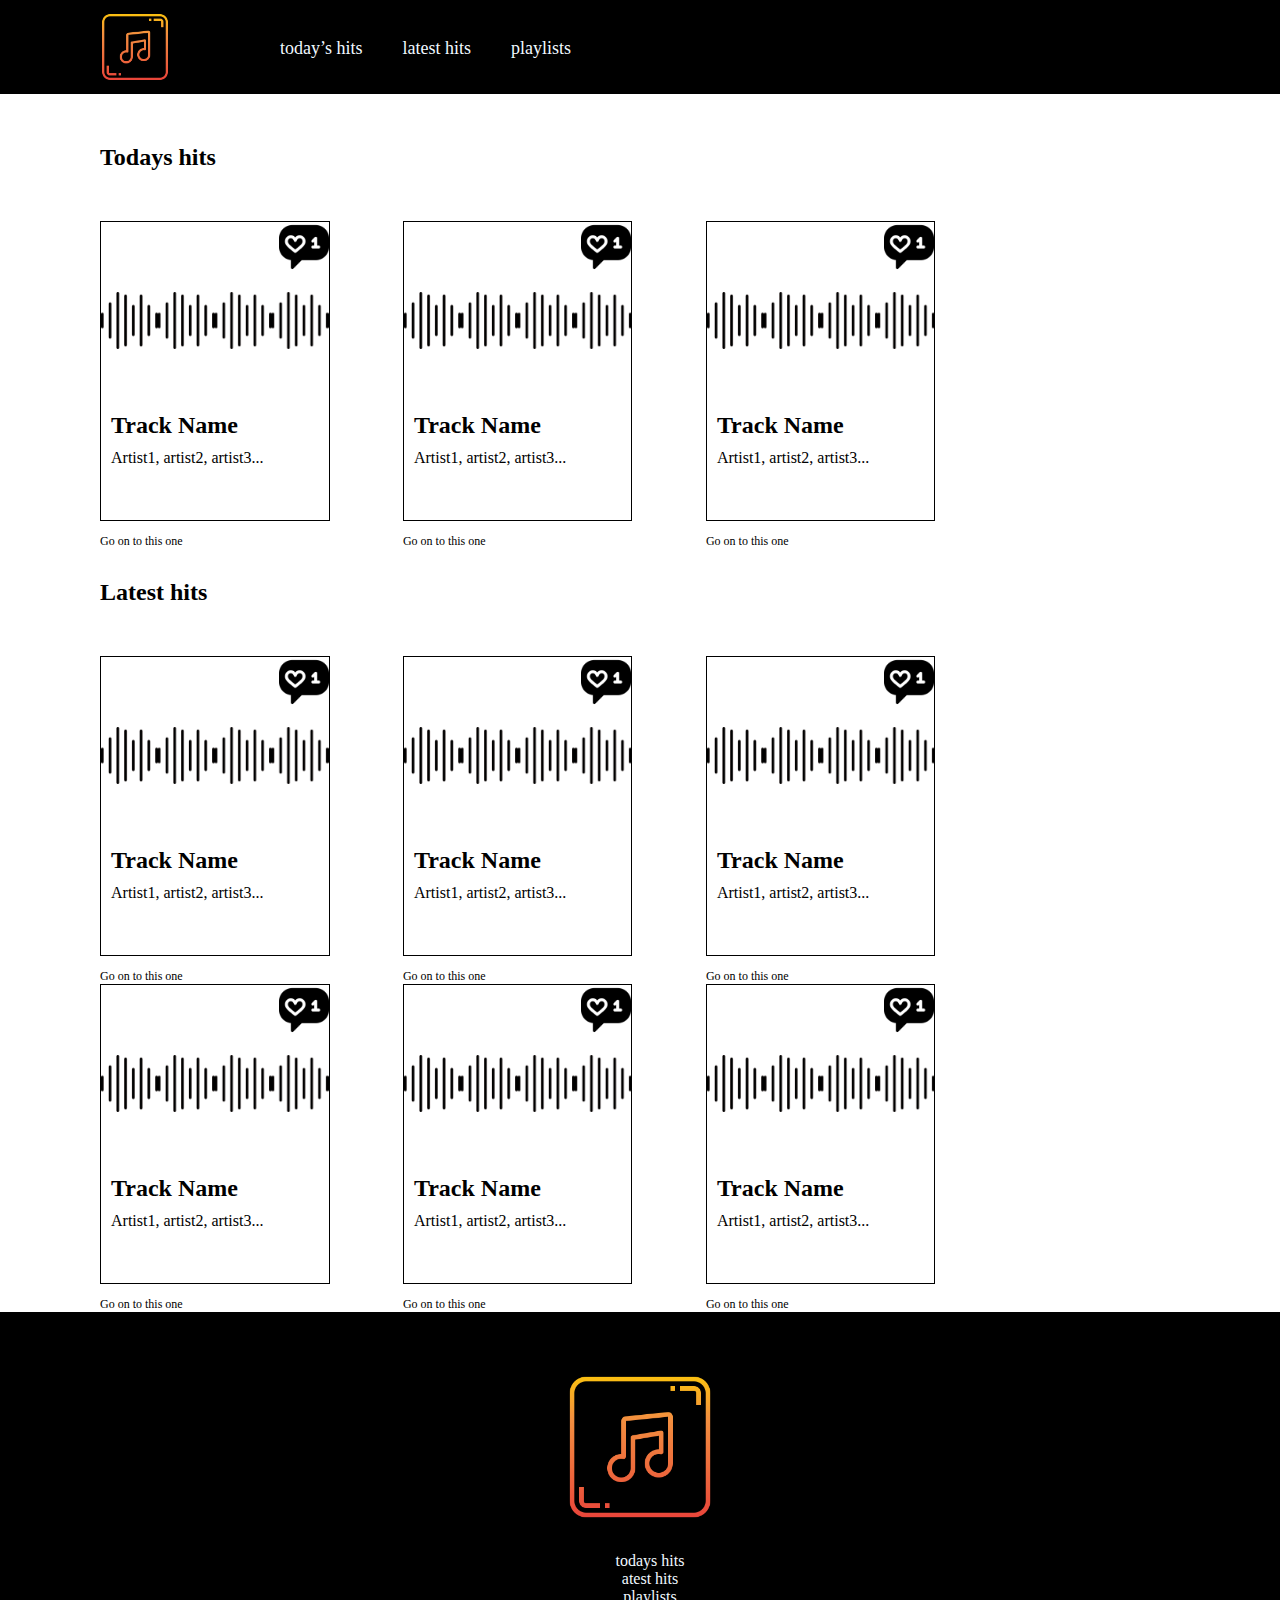
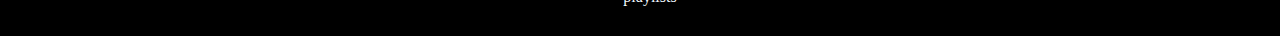
<file: index.html>
<!DOCTYPE html>
<html lang="en">
<head>
    <meta charset="UTF-8">
    <meta http-equiv="X-UA-Compatible" content="IE=edge">
    <meta name="viewport" content="width=device-width, initial-scale=1.0">
    <link rel="stylesheet" href="css/styles.css">
    <title>Homework 5</title>
</head>
<body>
    <header>
        <h1>
            <a href="index.html">Music Box Company</a>
        </h1>
        <nav>
            <ul>
                <li><a href="#">today’s hits</a> </li>
                <li><a href="#">latest hits</a> </li>
                <li><a href="#">playlists</a> </li>
            </ul>
        </nav>
    </header>
    <main>
        <h2>
            Todays hits
        </h2>
        <section class="todayshitsbox">
            <article class="todayshits">
                <div class="charcho">
                    <div class="like"></div>
                    <div class="text">
                        <h2>Track Name</h2>
                        <p>Artist1, artist2, artist3...</p>
                    </div>
                </div>
                <p>
                    <a href="second.html">Go on to this one</a>
                </p>
                
            </article>
            <article class="todayshits">
                <div class="charcho">
                    <div class="like"></div>
                    <div class="text">
                        <h2>Track Name</h2>
                        <p>Artist1, artist2, artist3...</p>
                    </div>
                </div>
                <p>
                    <a href="second.html">Go on to this one</a>
                </p>
                
            </article>
            <article class="todayshits">
                <div class="charcho">
                    <div class="like"></div>
                    <div class="text">
                        <h2>Track Name</h2>
                        <p>Artist1, artist2, artist3...</p>
                    </div>
                </div>
                <p>
                    <a href="second.html">Go on to this one</a>
                </p>
                
            </article>
        </section>



        <h2 class="latest">
            Latest hits
        </h2>
        <section class="todayshitsbox">
            <article class="todayshits">
                <div class="charcho">
                    <div class="like"></div>
                    <div class="text">
                        <h2>Track Name</h2>
                        <p>Artist1, artist2, artist3...</p>
                    </div>
                </div>
                <p>
                    <a href="second.html">Go on to this one</a>
                </p>
                
            </article>
            <article class="todayshits">
                <div class="charcho">
                    <div class="like"></div>
                    <div class="text">
                        <h2>Track Name</h2>
                        <p>Artist1, artist2, artist3...</p>
                    </div>
                </div>
                <p>
                    <a href="second.html">Go on to this one</a>
                </p>
                
            </article>
            <article class="todayshits">
                <div class="charcho">
                    <div class="like"></div>
                    <div class="text">
                        <h2>Track Name</h2>
                        <p>Artist1, artist2, artist3...</p>
                    </div>
                </div>
                <p>
                    <a href="second.html">Go on to this one</a>
                </p>
                
                
            </article>
            <article class="todayshits">
                <div class="charcho">
                    <div class="like"></div>
                    <div class="text">
                        <h2>Track Name</h2>
                        <p>Artist1, artist2, artist3...</p>
                    </div>
                </div>
                <p>
                    <a href="second.html">Go on to this one</a>
                </p>
                
            </article>
            <article class="todayshits">
                <div class="charcho">
                    <div class="like"></div>
                    <div class="text">
                        <h2>Track Name</h2>
                        <p>Artist1, artist2, artist3...</p>
                    </div>
                </div>
                <p>
                    <a href="second.html">Go on to this one</a>
                </p>
                
            </article>
                <article class="todayshits">
                    <div class="charcho">
                    <div class="like"></div>
                    <div class="text">
                        <h2>Track Name</h2>
                        <p>Artist1, artist2, artist3...</p>
                    </div>
                     </div>
                <p>
                    <a href="second.html">Go on to this one</a>
                </p>
                
                </article>
            </section>
    </main>
    <footer>
        <h1>
            <a href="index.html">Music Box Company</a>
        </h1>
        <nav>
            <ul>
                <li><a href="#"></a>todays hits </li>
                <li><a href="#"></a>atest hits </li>
                <li><a href="#"></a>playlists </li>
            </ul>
        </nav>

    </footer>
   
  
    
</body>
</html>
</file>
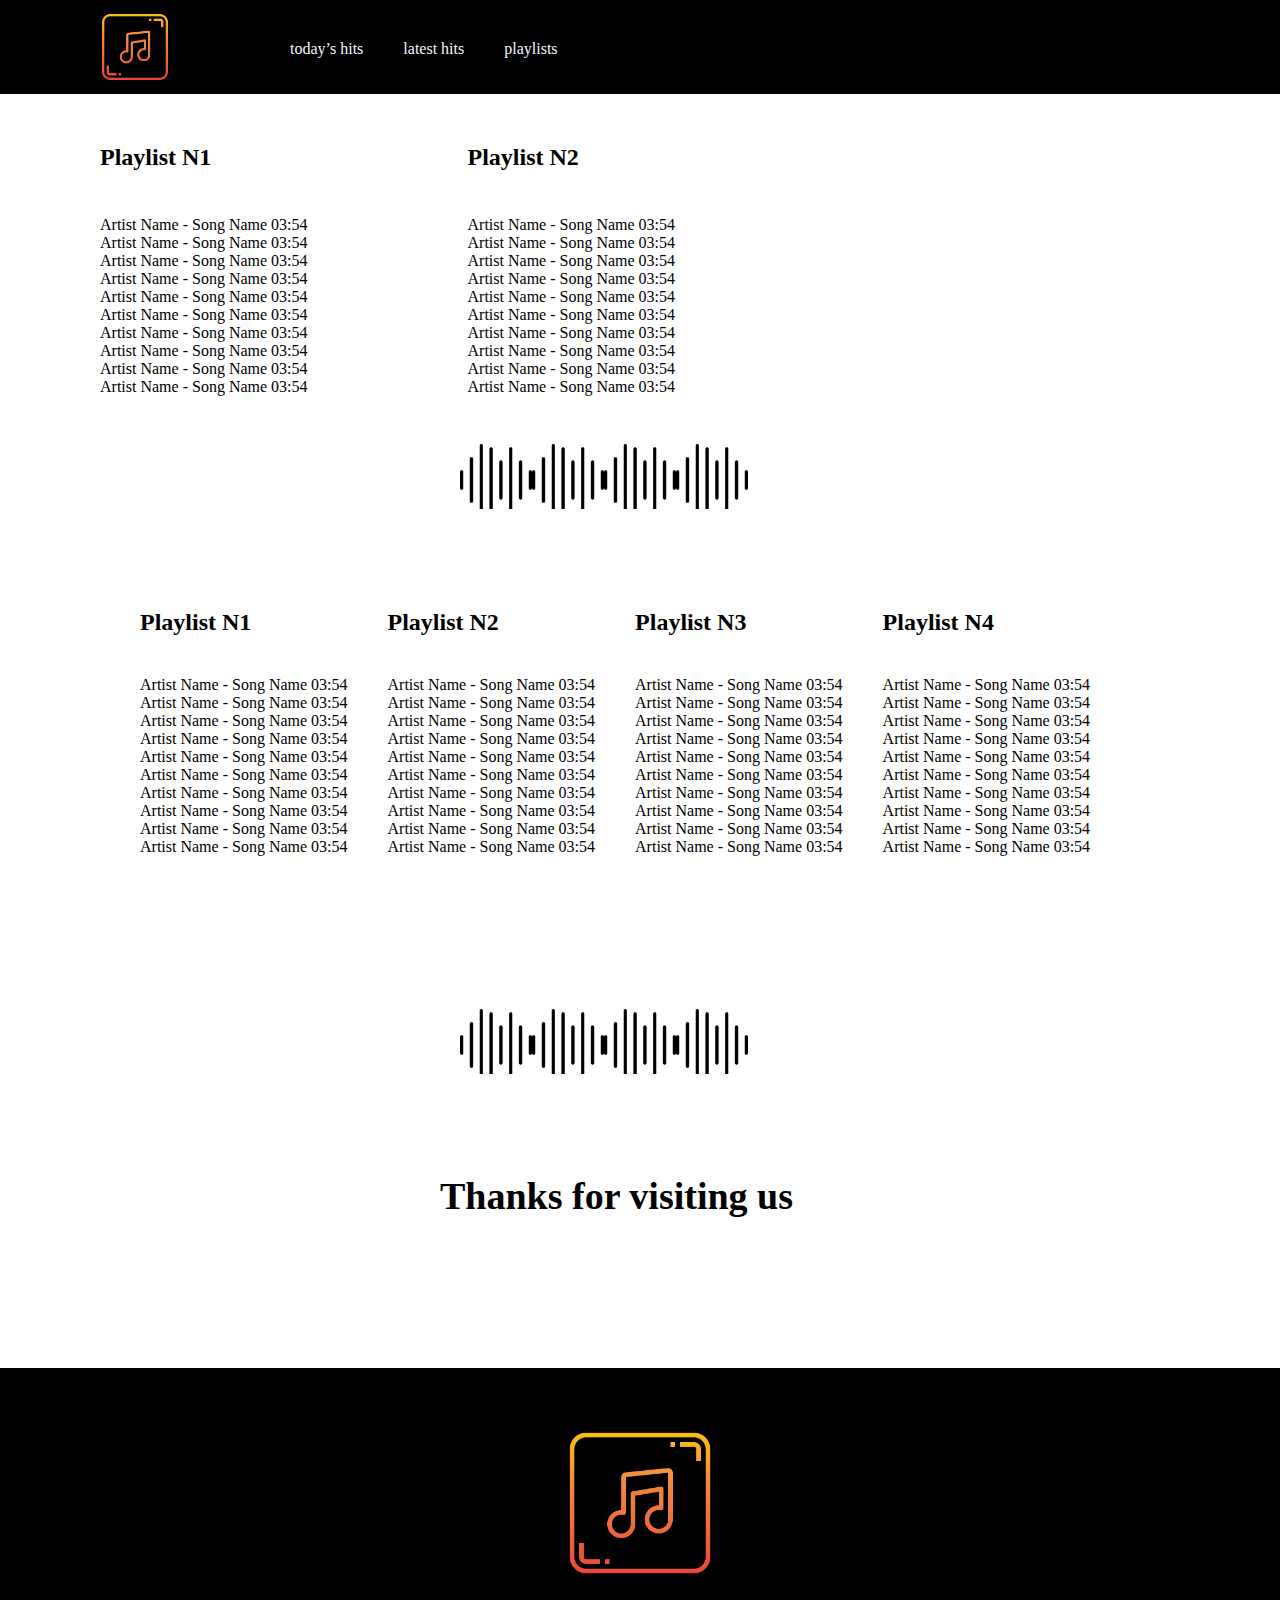
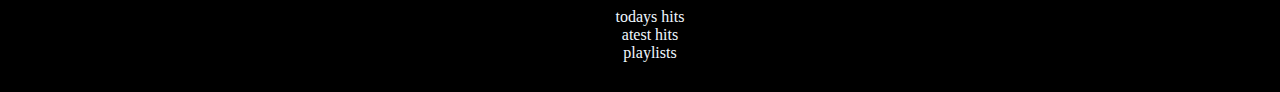
<file: second.html>
<!DOCTYPE html>
<html lang="en">
<head>
    <meta charset="UTF-8">
    <meta http-equiv="X-UA-Compatible" content="IE=edge">
    <meta name="viewport" content="width=device-width, initial-scale=1.0">
    <link rel="stylesheet" href="css/styles.css">
    <title>Document</title>
</head>
<body>
    <header>
        <h1>
            <a href="index.html">Music Box Company</a>
        </h1>
        <nav>
            <ul>
                <li><a href="#"></a>today’s hits </li>
                <li><a href="#"></a>latest hits </li>
                <li><a href="#"></a>playlists </li>
            </ul>
        </nav>
    </header>
    <main>
        <div class="mtavari">
            <h2>
                Playlist N1
            </h2>
            <div class="artist1">
            <p>Artist Name - Song Name       03:54</p>
            <p>Artist Name - Song Name       03:54</p>
            <p>Artist Name - Song Name       03:54</p>
            <p>Artist Name - Song Name       03:54</p>
            <p>Artist Name - Song Name       03:54</p>
            <p>Artist Name - Song Name       03:54</p>
            <p>Artist Name - Song Name       03:54</p>
            <p>Artist Name - Song Name       03:54</p>
            <p>Artist Name - Song Name       03:54</p>
            <p>Artist Name - Song Name       03:54</p>
            </div>
        </div>



        <div class="mtavari">
            <h2 class="h2is">
                Playlist N2
            </h2>
            <div class="artist2">
            <p>Artist Name - Song Name       03:54</p>
            <p>Artist Name - Song Name       03:54</p>
            <p>Artist Name - Song Name       03:54</p>
            <p>Artist Name - Song Name       03:54</p>
            <p>Artist Name - Song Name       03:54</p>
            <p>Artist Name - Song Name       03:54</p>
            <p>Artist Name - Song Name       03:54</p>
            <p>Artist Name - Song Name       03:54</p>
            <p>Artist Name - Song Name       03:54</p>
            <p>Artist Name - Song Name       03:54</p>
            </div>
        </div>


        <div class="notebi8">
        </div>

        <div class="mtavari444">
            <h2 class="gadaadgileba">
                Playlist N1
            </h2>
            <div class="artist3">
            <p>Artist Name - Song Name       03:54</p>
            <p>Artist Name - Song Name       03:54</p>
            <p>Artist Name - Song Name       03:54</p>
            <p>Artist Name - Song Name       03:54</p>
            <p>Artist Name - Song Name       03:54</p>
            <p>Artist Name - Song Name       03:54</p>
            <p>Artist Name - Song Name       03:54</p>
            <p>Artist Name - Song Name       03:54</p>
            <p>Artist Name - Song Name       03:54</p>
            <p>Artist Name - Song Name       03:54</p>
            </div>
            

        </div>
        <div class="mtavari444">
            <h2 class="gadaadgileba">
                Playlist N2
            </h2>
            <div class="artist3">
            <p>Artist Name - Song Name       03:54</p>
            <p>Artist Name - Song Name       03:54</p>
            <p>Artist Name - Song Name       03:54</p>
            <p>Artist Name - Song Name       03:54</p>
            <p>Artist Name - Song Name       03:54</p>
            <p>Artist Name - Song Name       03:54</p>
            <p>Artist Name - Song Name       03:54</p>
            <p>Artist Name - Song Name       03:54</p>
            <p>Artist Name - Song Name       03:54</p>
            <p>Artist Name - Song Name       03:54</p>
            </div>
            

        </div>
        <div class="mtavari444">
            <h2 class="gadaadgileba">
                Playlist N3
            </h2>
            <div class="artist3">
            <p>Artist Name - Song Name       03:54</p>
            <p>Artist Name - Song Name       03:54</p>
            <p>Artist Name - Song Name       03:54</p>
            <p>Artist Name - Song Name       03:54</p>
            <p>Artist Name - Song Name       03:54</p>
            <p>Artist Name - Song Name       03:54</p>
            <p>Artist Name - Song Name       03:54</p>
            <p>Artist Name - Song Name       03:54</p>
            <p>Artist Name - Song Name       03:54</p>
            <p>Artist Name - Song Name       03:54</p>
            </div>
            

        </div>
        <div class="mtavari444">
            <h2 class="gadaadgileba">
                Playlist N4
            </h2>
            <div class="artist3">
            <p>Artist Name - Song Name       03:54</p>
            <p>Artist Name - Song Name       03:54</p>
            <p>Artist Name - Song Name       03:54</p>
            <p>Artist Name - Song Name       03:54</p>
            <p>Artist Name - Song Name       03:54</p>
            <p>Artist Name - Song Name       03:54</p>
            <p>Artist Name - Song Name       03:54</p>
            <p>Artist Name - Song Name       03:54</p>
            <p>Artist Name - Song Name       03:54</p>
            <p>Artist Name - Song Name       03:54</p>
            </div>
            

        </div>

        <div class="notebi9">
        </div>
        <h2 class="ending">
            Thanks for visiting us
        </h2>
        <div class="araferi">

        </div>


    </main>
    <footer>
        <h1>
            <a href="index.html">Music Box Company</a>
        </h1>
        <nav>
            <ul>
                <li><a href="#"></a>todays hits </li>
                <li><a href="#"></a>atest hits </li>
                <li><a href="#"></a>playlists </li>
            </ul>
        </nav>

    </footer>
</body>
</html>
</file>
<file: css/styles.css>
*{
    margin: 0;
    padding: 0;
    list-style-type: none;
    text-decoration: none;
    box-sizing: border-box;
}
/*აქ ვიმუშავე ჰედერზე მაგრამ რაღაც შეცდომა მაქვს ლოგოსთან*/
header{
    background-color: black;
    width: 100%;
    padding: 12px 100px;
    height: 94px;
}
header h1{
    width: 70px;
    height: 70px;
    background-image: url(../img/music-note.png);
    background-size: 100%;
    background-repeat: no-repeat;
    text-indent: -9999999px;
    float: left;
}
h1 a{
    display: block;
    width: 70px;
    height: 70px;
} 


header nav ul li{
    float: left;
    margin-right: 20px;
    color: aliceblue;
    
}
header nav ul{
    margin-left: 170px;
    padding-top: 26px;
}
header nav ul li a{
    color: aliceblue;
    padding: 5px 10px;
    font-size: 18px;
}
ul li:hover{
    border-bottom: 5px solid rgb(255, 255, 255);
    padding-top: 5px;
}
/*აქ ვიმუშავე მთავარზე*/
main{
    padding: 50px 100px;
}
section{
    width: 85%;
    height: 20px;
    
}
.todayshits{
    width: 25%;
    float: left;
    margin-right: 8%;
    

}
.todayshitsbox{
    margin-top: 50px;
    margin-bottom: 30px;
}
.todayshits:hover{
    box-shadow: rgba(0, 0, 0, 0.3) 0px 19px 38px, rgba(0, 0, 0, 0.22) 0px 15px 12px;
}
.charcho{
    width: 100%;
    height: 300px;
    border: 1px solid black;
    position: relative;
    background-image: url(../img/sound.png);
    background-repeat: repeat-x;
    background-size: 25%;
    background-position-y: 70px;
}
.todayshits p{
    margin-top: 10px;
}
.todayshits p a{
    color: black;
    font-size: 12px;
}
.like{
    width: 50px;
    height: 50px;
    background-image: url(../img/like.png);
    background-size: 100%;
    background-repeat: no-repeat;
     position: absolute;
    top: 0;
    right: 0;
}
.like:hover{
    background-image: url(../img/like\ gold.png);
}
.text{
    margin-top: 190px;
    margin-left: 10px;
}
.latest{
    clear: both;
    padding-top: 30px;
}
/*აქ ვიმუშავე footer-ზე*/
footer{
    clear: both;
    width: 100%;
    padding: 30px 0px;
    background-color: black;
    text-align: center;
}
footer h1{
    width: 150px;
    height: 150px;
    background-image: url(../img/music-note.png);
    background-size: 100%;
    background-repeat: no-repeat;
    text-indent: -99999px;
    margin: 30px auto;
}
footer nav a{
    color: aliceblue;
    padding: 5px 10px;
}

footer p{
    color: aliceblue;
    margin-top: 10px;
}
footer nav ul li{
    color: aliceblue;
}
.firstlist{
    margin-top: 30px;
    
}
.artist1{
    padding-top: 45px;
}
.mtavari{
    float: left;
    
}
.artist2{
    padding-top: 45px;
    padding-left: 160px;
}
.h2is{
    padding-left: 160px;
}
.notebi8{
    width: 288px;
    height: 65px;
    background-image: url(../img/sound.png);
    background-repeat: repeat-x;
    background-size: 25%;
    margin-left: 360px;
    margin-top: 300px;
}
.mtavari444{
    float: left;
}
.artist3{
    padding-left: 40px;
    padding-top: 40px;
}
.gadaadgileba{
    margin-left: 40px;
    padding-top: 100px;
}
.notebi9{
    width: 288px;
    height: 65px;
    background-image: url(../img/sound.png);
    background-repeat: repeat-x;
    background-size: 25%;
    margin-left: 360px;
    margin-top: 500px;
    
}
.ending{
    margin-left: 340px;
    margin-top: 100px;
    font-size: 38px;
}
.araferi{
    padding-top: 100px;
}
.mtavari:hover{
    box-shadow: rgba(20, 16, 84, 0.4) -5px 5px, rgba(91, 46, 240, 0.3) -10px 10px, rgba(62, 46, 240, 0.2) -15px 15px, rgba(46, 78, 240, 0.1) -20px 20px, rgba(46, 62, 240, 0.05) -25px 25px;
}
.mtavari444:hover{
    box-shadow: rgba(20, 16, 84, 0.4) -5px 5px, rgba(91, 46, 240, 0.3) -10px 10px, rgba(62, 46, 240, 0.2) -15px 15px, rgba(46, 78, 240, 0.1) -20px 20px, rgba(46, 62, 240, 0.05) -25px 25px;
}
</file>
